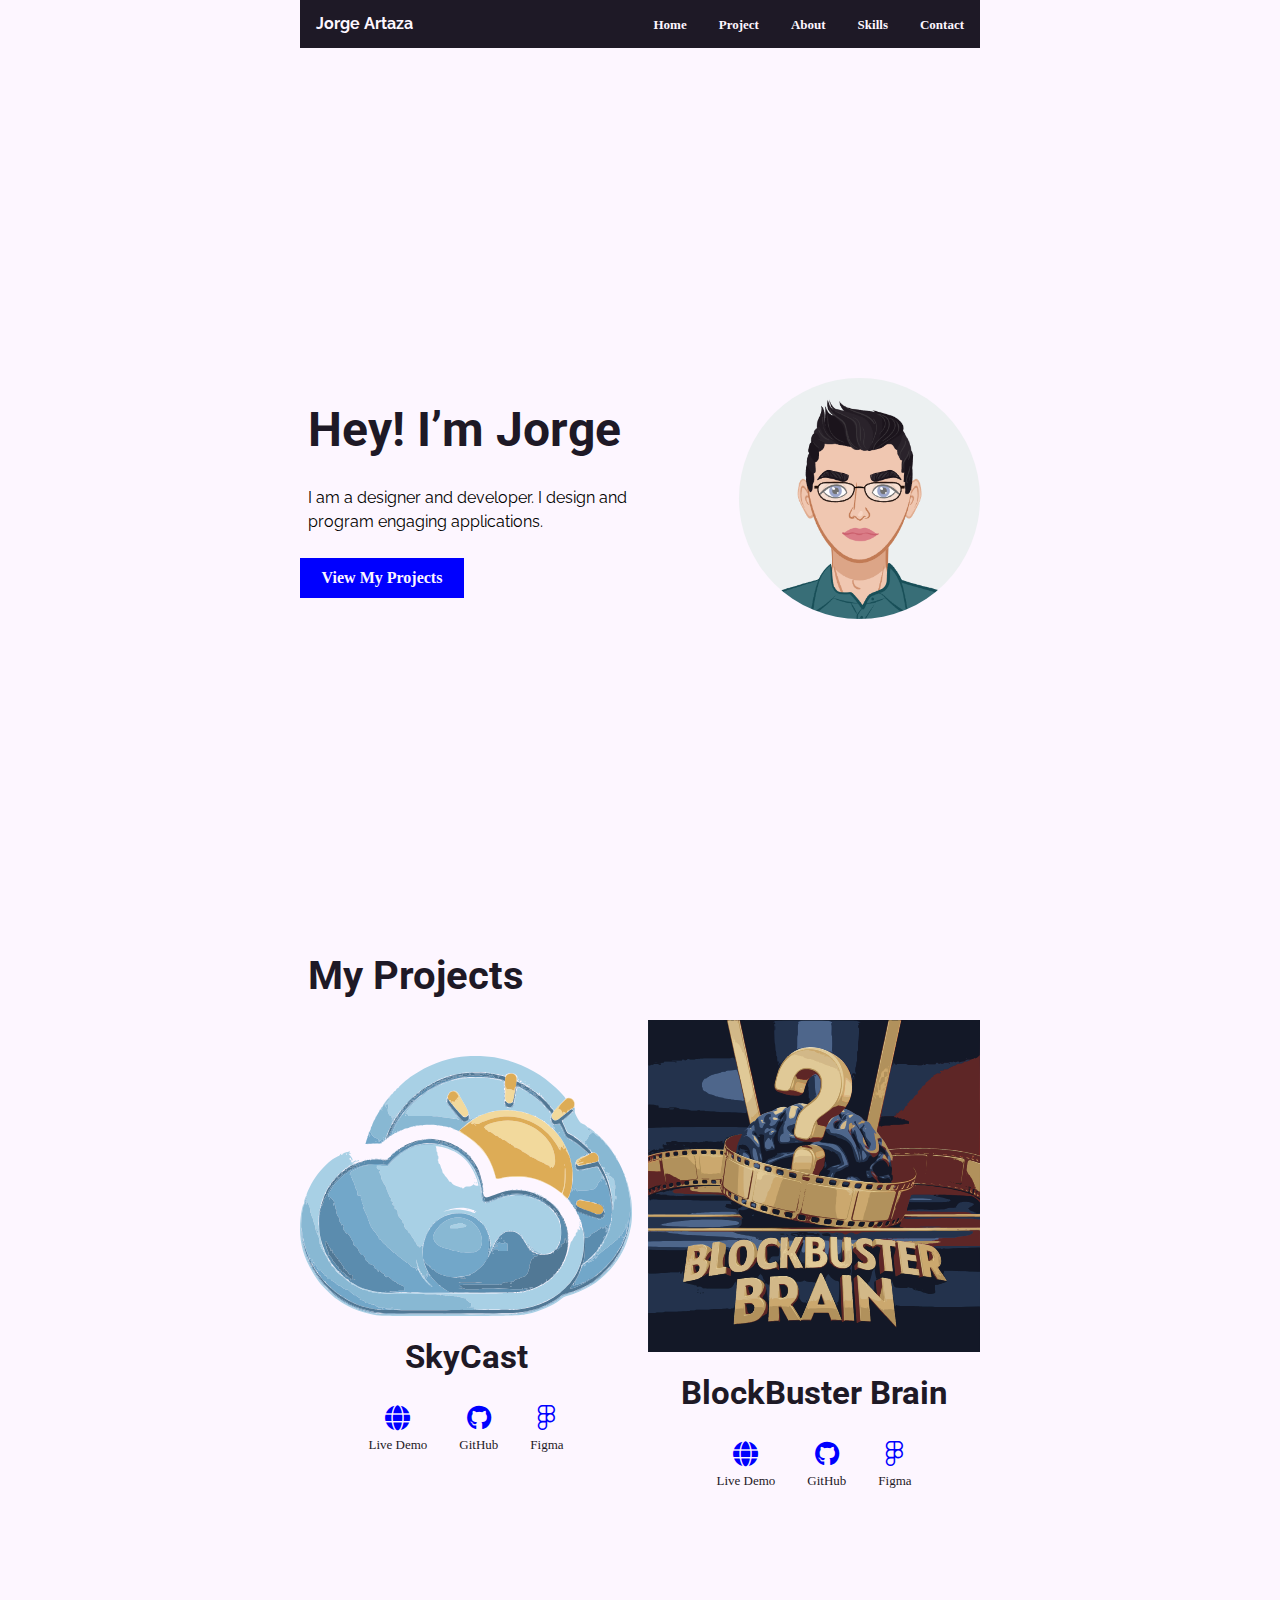
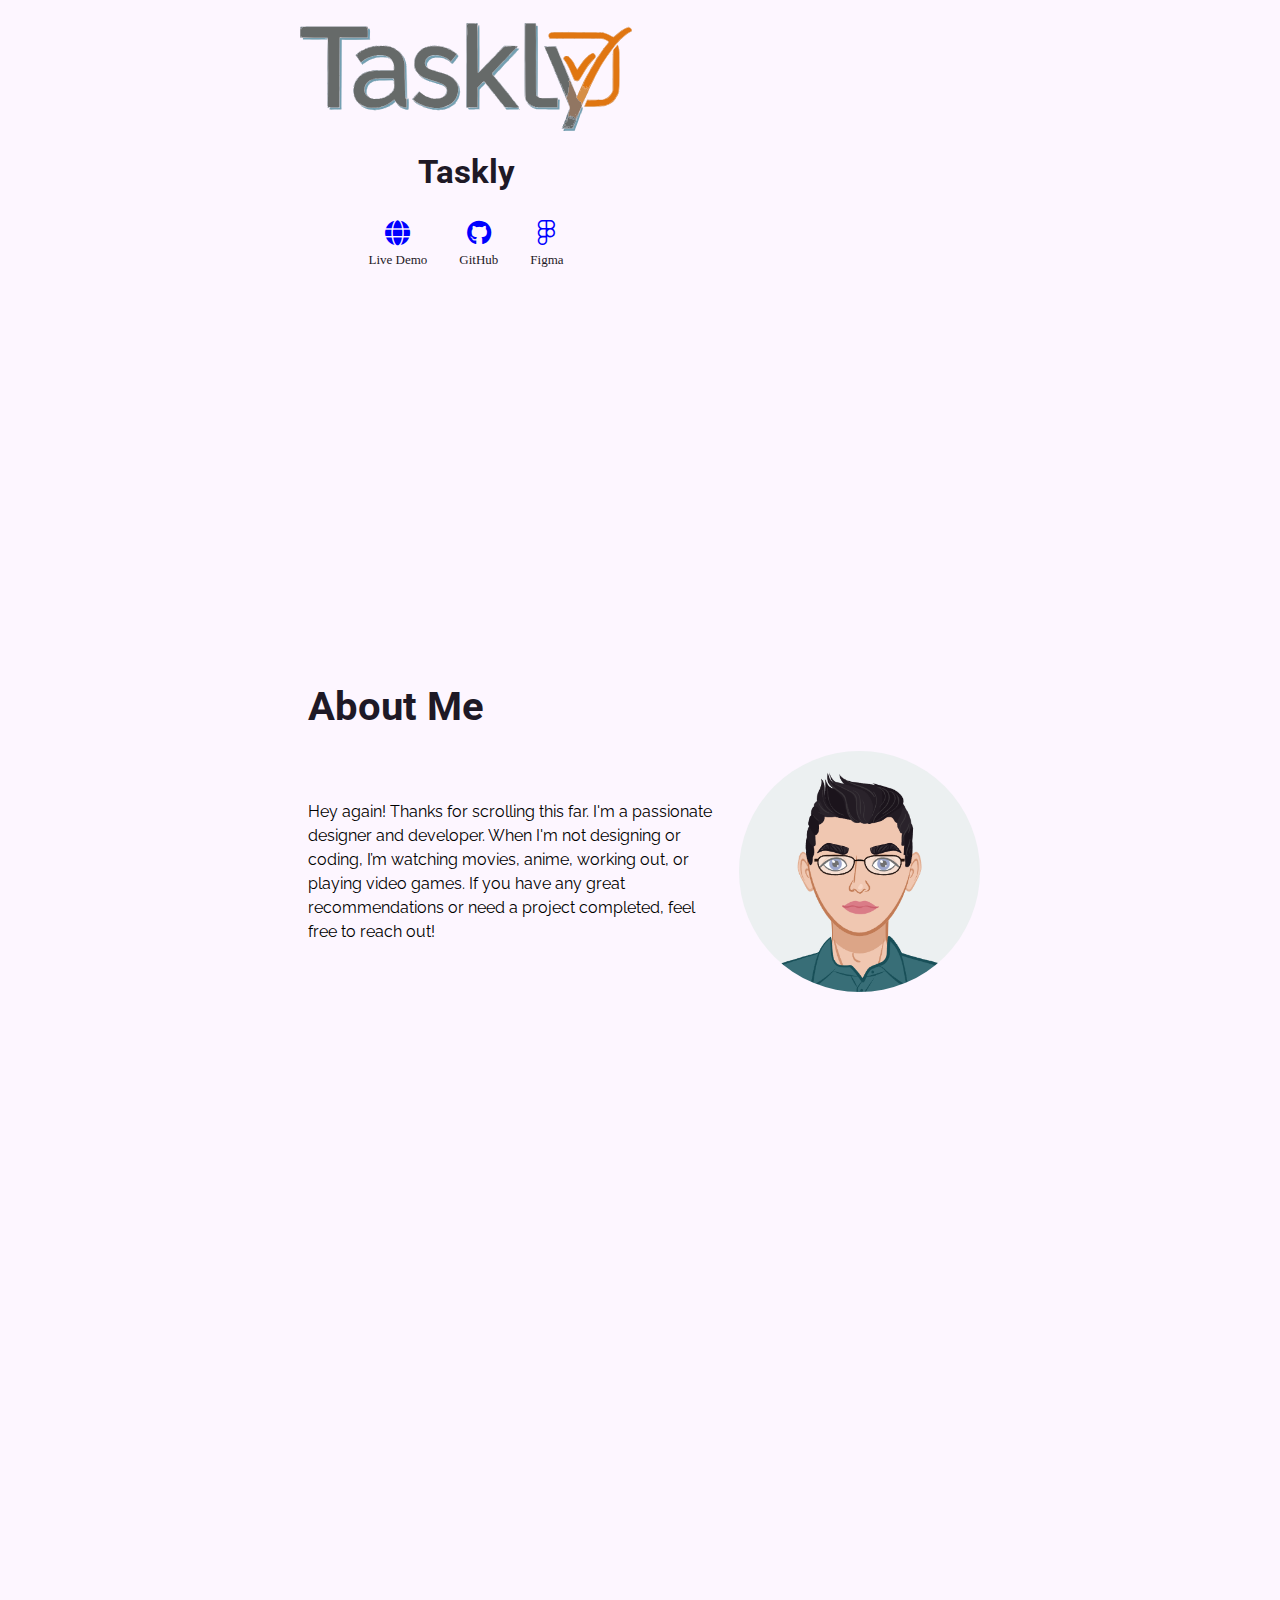
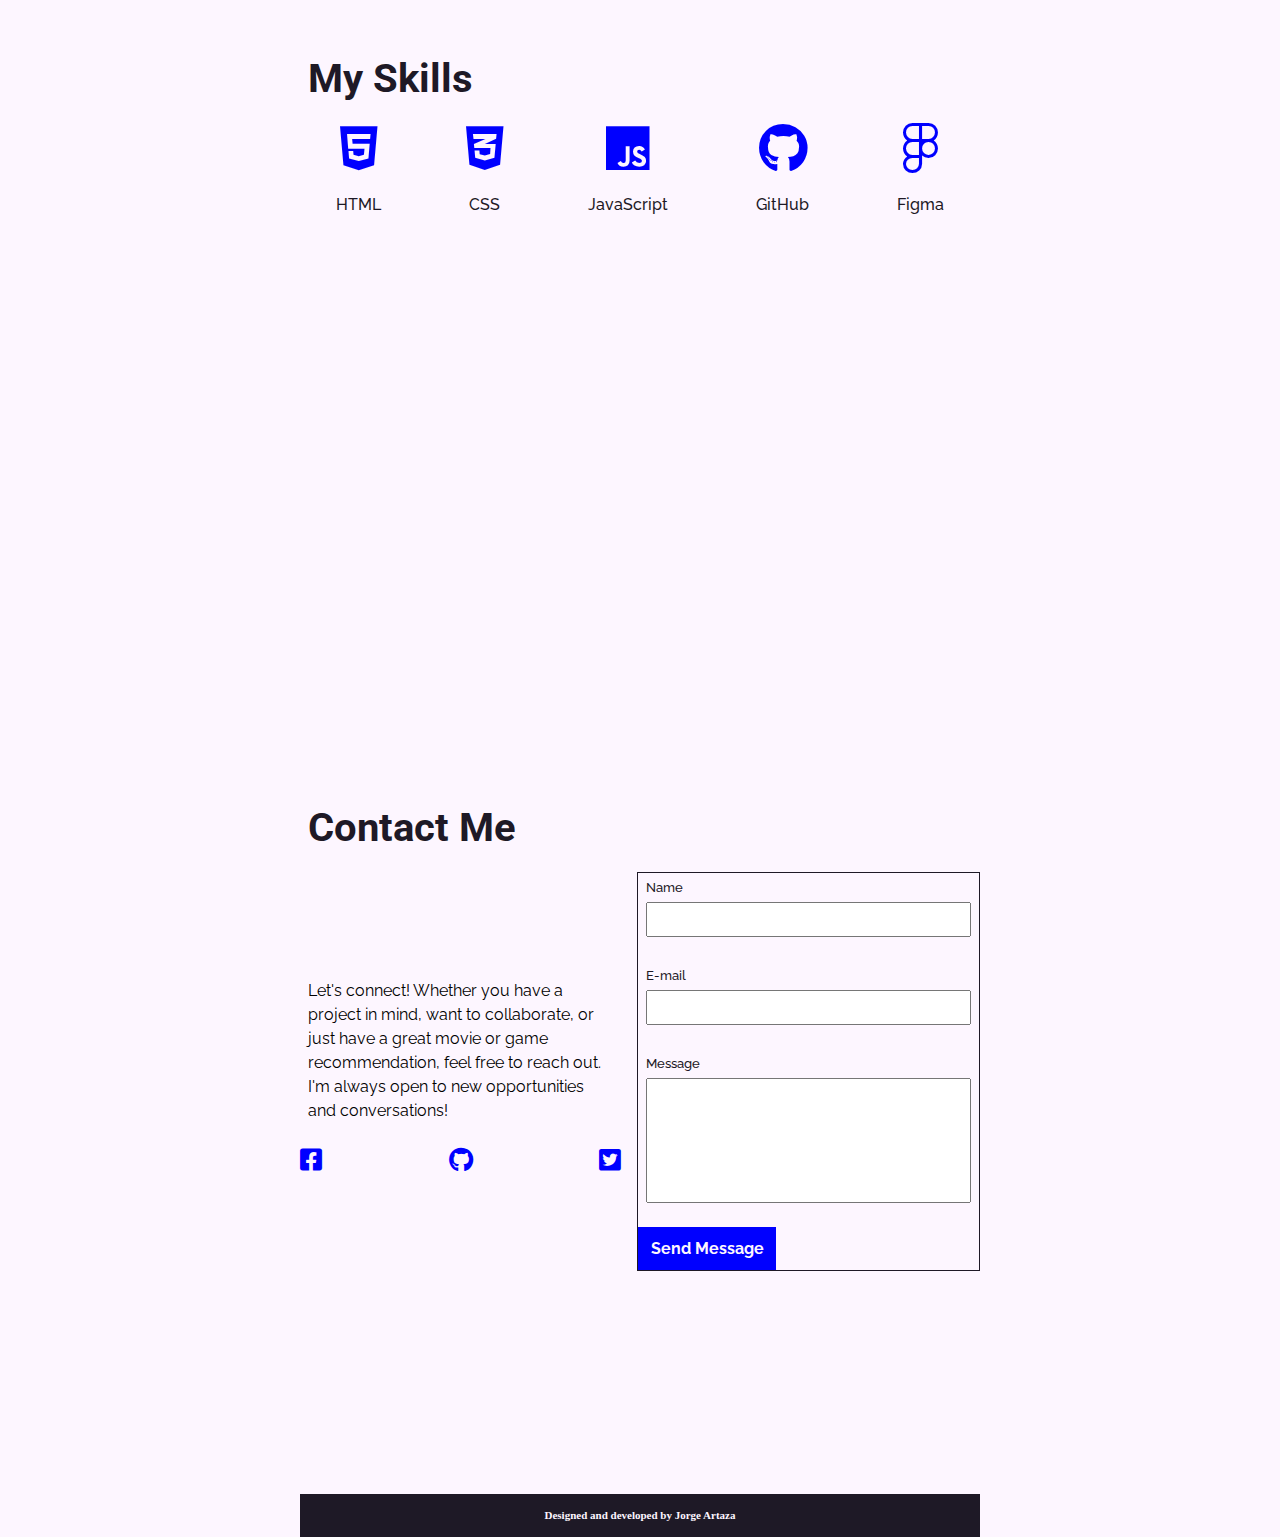
<file: index.html>
<!DOCTYPE html>
<html lang="en">
  <head>
    <meta charset="UTF-8" />
    <meta name="viewport" content="width=device-width, initial-scale=1.0" />
    <title>Personal portfolio</title>
    <link rel="stylesheet" href="css/reset.css" />
    <link rel="stylesheet" href="css/style.css" />
    <link rel="shortcut icon" href="favicon/favicon.png" type="image/x-icon" />
    <link rel="preconnect" href="https://fonts.googleapis.com" />
    <link rel="preconnect" href="https://fonts.gstatic.com" crossorigin />
    <link
      href="https://fonts.googleapis.com/css2?family=Raleway:ital,wght@0,100..900;1,100..900&family=Roboto:ital,wght@0,100..900;1,100..900&display=swap"
      rel="stylesheet"
    />
    <link rel="stylesheet" href="font-6/css/all.css" />
  </head>
  <body>
    <div class="wrapper">
      <header class="main-header">
        <div class="logo">
          <a href="index.html">Jorge Artaza</a>
        </div>

        <nav>
          <ul class="main-ul">
            <li><a href="#home">Home</a></li>
            <li><a href="#project">Project</a></li>
            <li><a href="#about">About</a></li>
            <li><a href="#skill">Skills</a></li>
            <li><a href="#contact">Contact</a></li>
          </ul>
        </nav>
      </header>

      <main>
        <section id="home">
          <figure>
            <!--Image will be added with CSS-->
          </figure>

          <article>
            <h1>Hey! I’m Jorge</h1>
            <p>
              I am a designer and developer. I design and program engaging
              applications.
            </p>
            <a href="#project">View My Projects</a>
          </article>
        </section>
        <section id="project">
          <header class="project-header">
            <h2>My Projects</h2>
          </header>

          <ul class="project-gallery">
            <li>
              <figure>
                <img src="project-images/skycast.svg" alt="skycast logo" />
                <figcaption>
                  <header class="project-name">
                    <h3>SkyCast</h3>
                  </header>
                  <ul class="cta-project">
                    <li>
                      <a href="#"><i class="fa-solid fa-globe"></i>Live Demo</a>
                    </li>
                    <li>
                      <a href="#"><i class="fa-brands fa-github"></i>GitHub</a>
                    </li>
                    <li>
                      <a href="#"><i class="fa-brands fa-figma"></i>Figma</a>
                    </li>
                  </ul>
                </figcaption>
              </figure>
            </li>
            <li>
              <figure>
                <img
                  src="project-images/blockbuster-brain.svg"
                  alt="blockbuster brain logo"
                />
                <figcaption>
                  <header class="project-name">
                    <h3>BlockBuster Brain</h3>
                  </header>
                  <ul class="cta-project">
                    <li>
                      <a href="#"><i class="fa-solid fa-globe"></i>Live Demo</a>
                    </li>
                    <li>
                      <a href="#"><i class="fa-brands fa-github"></i>GitHub</a>
                    </li>
                    <li>
                      <a href="#"><i class="fa-brands fa-figma"></i>Figma</a>
                    </li>
                  </ul>
                </figcaption>
              </figure>
            </li>
            <li>
              <figure>
                <img src="project-images/taskly.svg" alt="taskly logo" />
                <figcaption>
                  <header class="project-name">
                    <h3>Taskly</h3>
                  </header>
                  <ul class="cta-project">
                    <li>
                      <a href="#"><i class="fa-solid fa-globe"></i>Live Demo</a>
                    </li>
                    <li>
                      <a href="#"><i class="fa-brands fa-github"></i>GitHub</a>
                    </li>
                    <li>
                      <a href="#"><i class="fa-brands fa-figma"></i>Figma</a>
                    </li>
                  </ul>
                </figcaption>
              </figure>
            </li>
          </ul>
        </section>
        <section id="about">
          <header>
            <h2>About Me</h2>
          </header>

          <figure>
            <img
              src="img/avatar.png"
              alt="representation of designer and programmer"
            />
            <figcaption>
              <p>
                Hey again! Thanks for scrolling this far. I'm a passionate
                designer and developer. When I'm not designing or coding, I’m
                watching movies, anime, working out, or playing video games. If
                you have any great recommendations or need a project completed,
                feel free to reach out!
              </p>
            </figcaption>
          </figure>
        </section>
        <section id="skill">
          <header>
            <h2>My Skills</h2>
          </header>
          <ul class="skill-collection">
            <li>
              <figure>
                <i class="fa-brands fa-html5"></i>
                <figcaption>
                  <p>HTML</p>
                </figcaption>
              </figure>
            </li>
            <li>
              <figure>
                <i class="fa-brands fa-css3-alt"></i>
                <figcaption>
                  <p>CSS</p>
                </figcaption>
              </figure>
            </li>
            <li>
              <figure>
                <i class="fa-brands fa-js"></i>
                <figcaption>
                  <p>JavaScript</p>
                </figcaption>
              </figure>
            </li>
            <li>
              <figure>
                <i class="fa-brands fa-github"></i>
                <figcaption>
                  <p>GitHub</p>
                </figcaption>
              </figure>
            </li>
            <li>
              <figure>
                <i class="fa-brands fa-figma"></i>
                <figcaption>
                  <p>Figma</p>
                </figcaption>
              </figure>
            </li>
          </ul>
        </section>
        <section id="contact">
          <header>
            <h2>Contact Me</h2>
          </header>
          <div class="contact-wrapper">
            <article>
              <p>
                Let's connect! Whether you have a project in mind, want to
                collaborate, or just have a great movie or game recommendation,
                feel free to reach out. I'm always open to new opportunities and
                conversations!
              </p>
              <ul>
                <li>
                  <a href="#"><i class="fa-brands fa-square-facebook"></i></a>
                </li>
                <li>
                  <a href="#"><i class="fa-brands fa-github"></i></a>
                </li>
                <li>
                  <a href="#"><i class="fa-brands fa-square-twitter"></i></a>
                </li>
              </ul>
            </article>
            <form action="#" class="form">
              <div class="name">
                <label for="input-name">Name</label>
                <input type="text" id="input-name" />
              </div>
              <div class="email">
                <label for="email-input">E-mail</label>
                <input type="text" id="email-input" />
              </div>
              <div class="message">
                <label for="message-area">Message</label>
                <textarea name="message" id="message-area"></textarea>
              </div>
              <button>Send Message</button>
            </form>
          </div>
        </section>
      </main>
      <footer>
        <p>Designed and developed by Jorge Artaza</p>
      </footer>
    </div>
  </body>
</html>
</file>
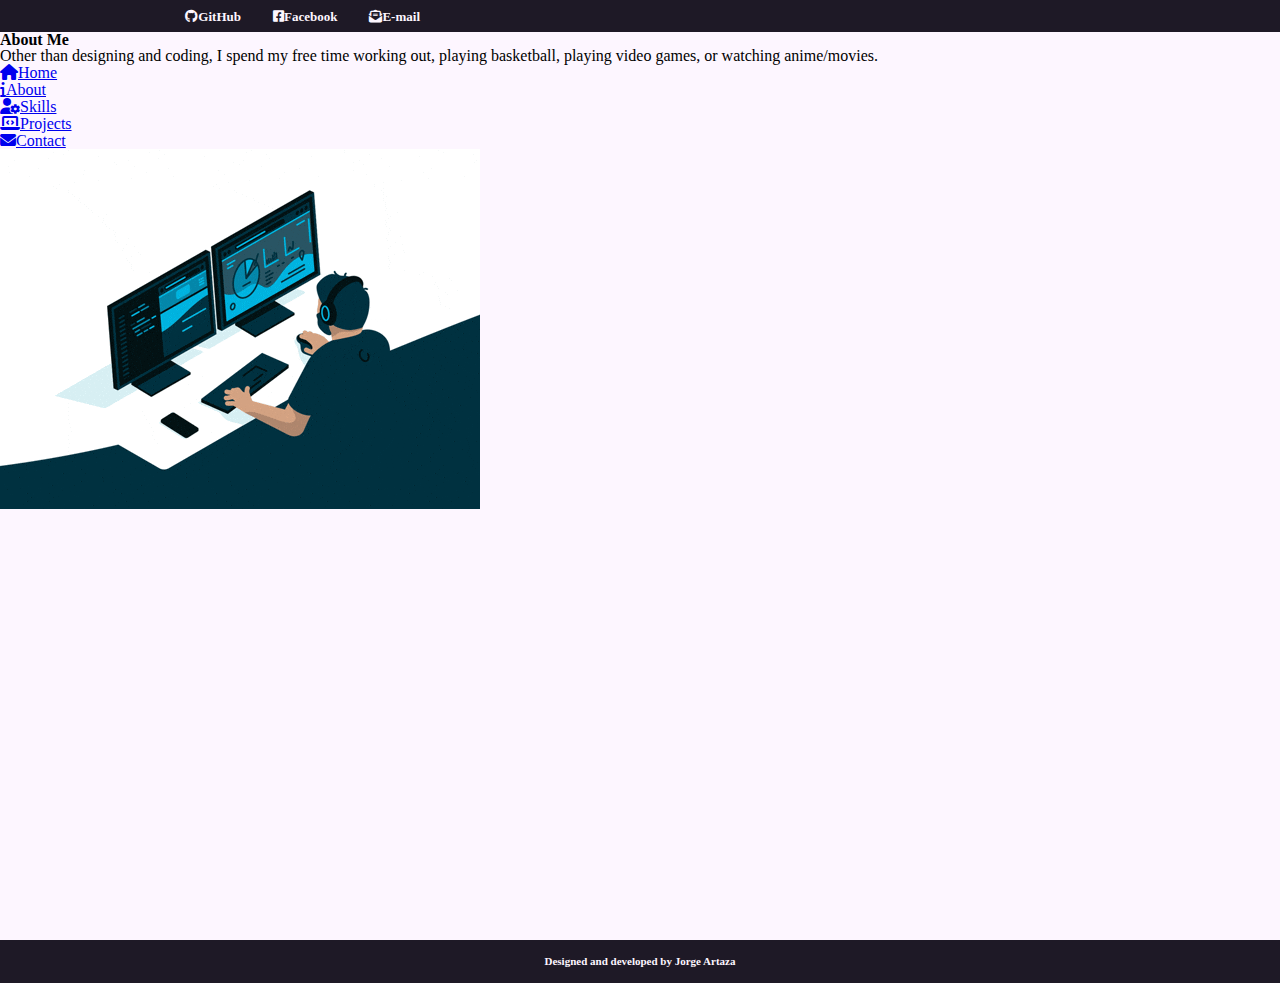
<file: pages/about.html>
<!DOCTYPE html>
<html lang="en">
  <head>
    <meta charset="UTF-8" />
    <meta name="viewport" content="width=device-width, initial-scale=1.0" />
    <title>About page</title>
    <link rel="stylesheet" href="../css/reset.css" />
    <link rel="stylesheet" href="../css/style.css" />
    <link
      rel="shortcut icon"
      href="../favicon/favicon.png"
      type="image/x-icon"
    />
    <link rel="stylesheet" href="../font-6/css/all.css" />
    <link rel="preconnect" href="https://fonts.googleapis.com" />
    <link rel="preconnect" href="https://fonts.gstatic.com" crossorigin />
    <link
      href="https://fonts.googleapis.com/css2?family=Rubik:ital,wght@0,300..900;1,300..900&family=Source+Sans+3:ital,wght@0,200..900;1,200..900&display=swap"
      rel="stylesheet"
    />
  </head>
  <body>
    <header class="main-header">
      <nav>
        <ul>
          <li>
            <a href="#"
              ><i class="fa-brands fa-github"></i><span>GitHub</span></a
            >
          </li>
          <li>
            <a href="#"
              ><i class="fa-brands fa-square-facebook"></i
              ><span>Facebook</span></a
            >
          </li>
          <li>
            <a class="cta" href="#"
              ><i class="fa-solid fa-envelope-open-text"></i
              ><span>E-mail</span></a
            >
          </li>
        </ul>
      </nav>
    </header>

    <main>
      <section class="about">
        <article>
          <h1>About Me</h1>
          <p>
            Other than designing and coding, I spend my free time working out,
            playing basketball, playing video games, or watching anime/movies.
          </p>
          <nav>
            <ul>
              <li>
                <a href="../index.html"
                  ><i class="fa-solid fa-house"></i>Home</a
                >
              </li>
              <li>
                <a href="about.html" class="active"
                  ><i class="fa-solid fa-info"></i>About</a
                >
              </li>
              <li>
                <a href="skill.html"
                  ><i class="fa-solid fa-user-gear"></i>Skills</a
                >
              </li>
              <li>
                <a href="project.html"
                  ><i class="fa-solid fa-laptop-code"></i>Projects</a
                >
              </li>
              <li>
                <a href="contact.html"
                  ><i class="fa-solid fa-envelope"></i>Contact</a
                >
              </li>
            </ul>
          </nav>
        </article>
        <figure>
          <img src="../img/about.gif" alt="person coding" />
        </figure>
      </section>
    </main>
    <footer>
      <p>Designed and developed by Jorge Artaza</p>
    </footer>
  </body>
</html>
</file>
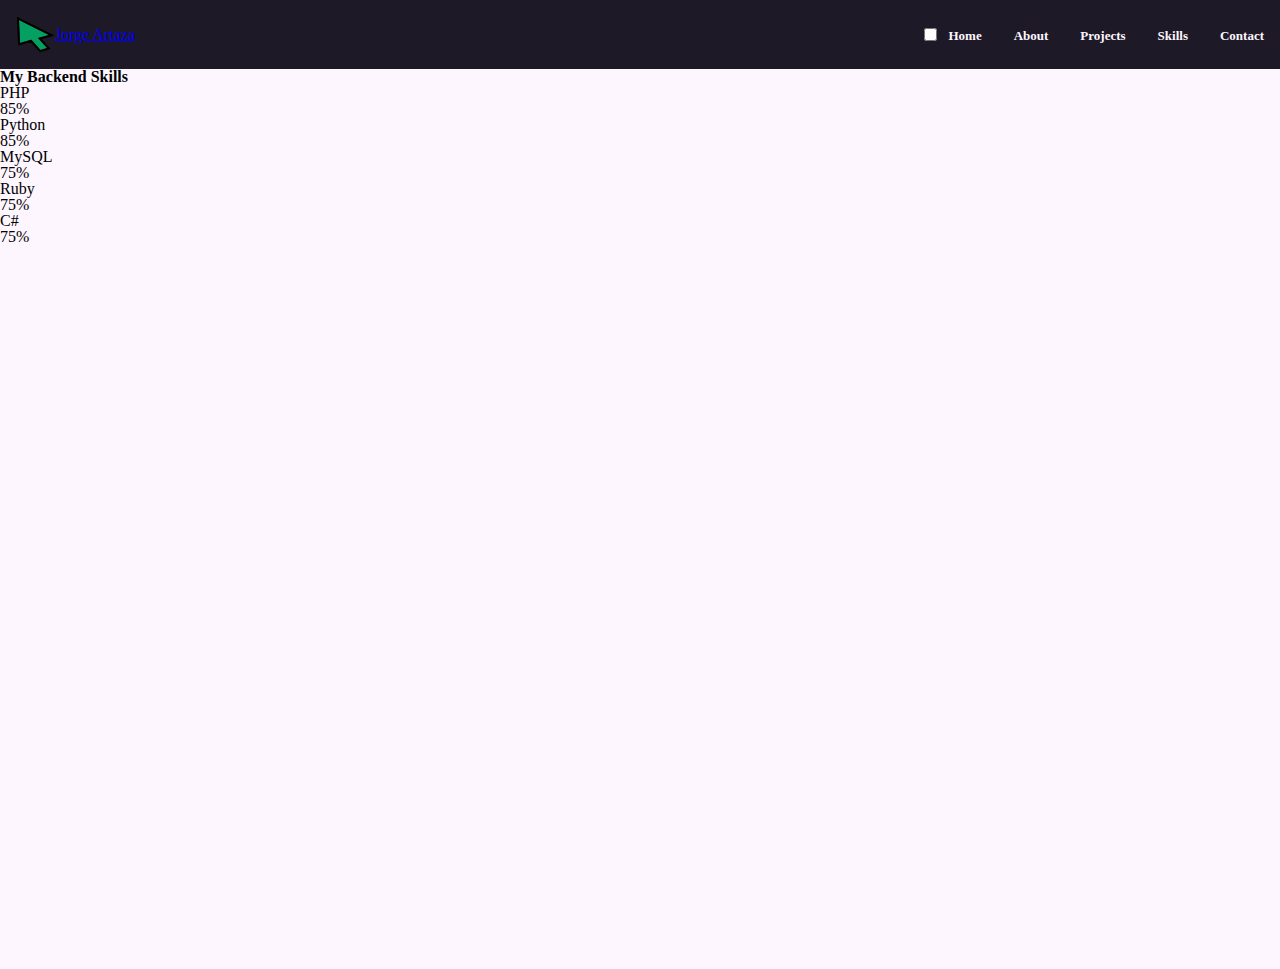
<file: pages/backend.html>
<!DOCTYPE html>
<html lang="en">
  <head>
    <meta charset="UTF-8" />
    <meta name="viewport" content="width=device-width, initial-scale=1.0" />
    <title>Design Skills</title>
    <!--Google Fonts API Link-->
    <link rel="preconnect" href="https://fonts.googleapis.com" />
    <link rel="preconnect" href="https://fonts.gstatic.com" crossorigin />
    <link
      href="https://fonts.googleapis.com/css2?family=Montserrat:ital,wght@0,100..900;1,100..900&family=Open+Sans:ital,wght@0,300..800;1,300..800&display=swap"
      rel="stylesheet"
    />
    <!--Favicon-->
    <link
      rel="shortcut icon"
      href="../favicon/favicon.svg"
      type="image/x-icon"
    />
    <!--CSS Files-->
    <link rel="stylesheet" href="../css/reset.css" />
    <link rel="stylesheet" href="../css/style.css" />
    <link rel="stylesheet" href="../font-6/css/all.css" />
  </head>
  <body>
    <!--Header Content-->
    <header class="main-header">
      <a href="../index.html" class="logo">
        <img src="../logo/logo.svg" alt="cursor pointer" />
        <span class="brand-name">Jorge Artaza</span>
      </a>

      <nav class="main-nav">
        <label for="line" class="hamburger-menu">
          <input id="line" type="checkbox" />
        </label>
        <ul class="main-nav-list">
          <li class="main-nav-item"><a href="../index.html#home">Home</a></li>
          <li class="main-nav-item"><a href="../index.html#about">About</a></li>
          <li class="main-nav-item">
            <a href="../index.html#project">Projects</a>
          </li>
          <li class="main-nav-item">
            <a href="../index.html#skill">Skills</a>
          </li>
          <li class="main-nav-item">
            <a href="../index.html#contact">Contact</a>
          </li>
        </ul>
      </nav>
    </header>

    <main>
      <section class="skills">
        <header class="heading-skills">
          <h1>My Backend Skills</h1>
        </header>
        <ul class="skill-ul">
          <li class="php-li">
            <label for="php">PHP</label>
            <div id="php"><span>85%</span></div>
          </li>
          <li class="python-li">
            <label for="python">Python</label>
            <div id="python"><span>85%</span></div>
          </li>
          <li class="mysql-li">
            <label for="mysql">MySQL</label>
            <div id="mysql"><span>75%</span></div>
          </li>
          <li class="ruby-li">
            <label for="sass">Ruby</label>
            <div id="ruby"><span>75%</span></div>
          </li>
          <li class="c-li">
            <label for="c-sharp">C#</label>
            <div id="c-sharp"><span>75%</span></div>
          </li>
        </ul>
      </section>
    </main>
  </body>
</html>
</file>
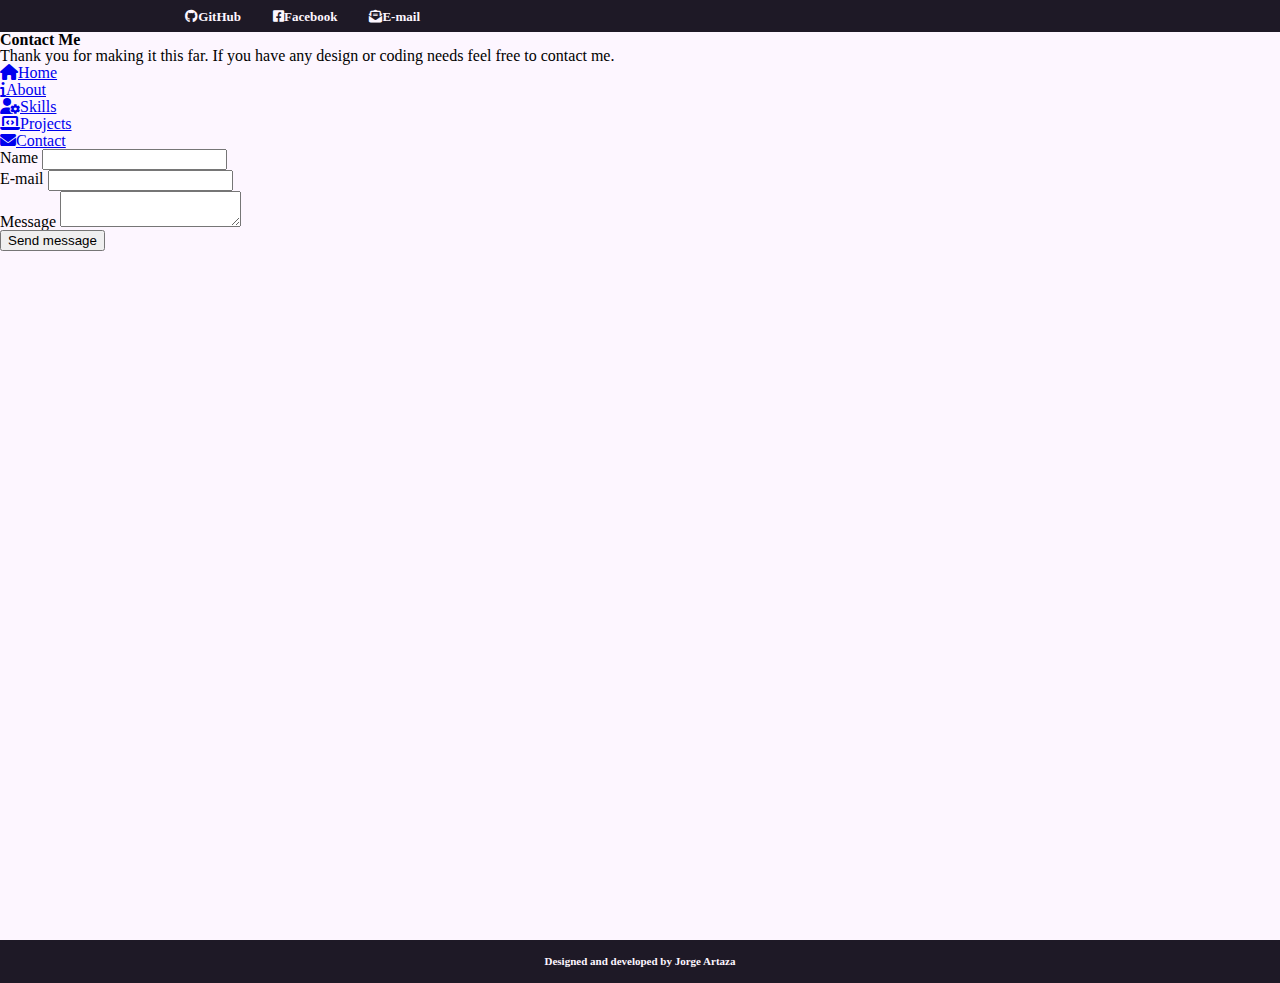
<file: pages/contact.html>
<!DOCTYPE html>
<html lang="en">
  <head>
    <meta charset="UTF-8" />
    <meta name="viewport" content="width=device-width, initial-scale=1.0" />
    <title>contact page</title>
    <link rel="stylesheet" href="../css/reset.css" />
    <link rel="stylesheet" href="../css/style.css" />
    <link
      rel="shortcut icon"
      href="../favicon/favicon.png"
      type="image/x-icon"
    />
    <link rel="stylesheet" href="../font-6/css/all.css" />
    <link rel="preconnect" href="https://fonts.googleapis.com" />
    <link rel="preconnect" href="https://fonts.gstatic.com" crossorigin />
    <link
      href="https://fonts.googleapis.com/css2?family=Rubik:ital,wght@0,300..900;1,300..900&family=Source+Sans+3:ital,wght@0,200..900;1,200..900&display=swap"
      rel="stylesheet"
    />
  </head>
  <body>
    <header class="main-header">
      <nav>
        <ul>
          <li>
            <a href="#"
              ><i class="fa-brands fa-github"></i><span>GitHub</span></a
            >
          </li>
          <li>
            <a href="#"
              ><i class="fa-brands fa-square-facebook"></i
              ><span>Facebook</span></a
            >
          </li>
          <li>
            <a class="cta" href="#"
              ><i class="fa-solid fa-envelope-open-text"></i
              ><span>E-mail</span></a
            >
          </li>
        </ul>
      </nav>
    </header>

    <main>
      <section class="contact">
        <article>
          <h1>Contact Me</h1>
          <p>
            Thank you for making it this far. If you have any design or coding
            needs feel free to contact me.
          </p>
          <nav>
            <ul>
              <li>
                <a href="../index.html"
                  ><i class="fa-solid fa-house"></i>Home</a
                >
              </li>
              <li>
                <a href="about.html"><i class="fa-solid fa-info"></i>About</a>
              </li>
              <li>
                <a href="skill.html"
                  ><i class="fa-solid fa-user-gear"></i>Skills</a
                >
              </li>
              <li>
                <a href="project.html"
                  ><i class="fa-solid fa-laptop-code"></i>Projects</a
                >
              </li>
              <li>
                <a href="contact.html" class="active"
                  ><i class="fa-solid fa-envelope"></i>Contact</a
                >
              </li>
            </ul>
          </nav>
        </article>
        <form action="#" id="form">
          <div class="name">
            <label for="name">Name</label>
            <input type="text" id="name" />
          </div>
          <div>
            <label for="email">E-mail</label>
            <input type="text" id="email" />
          </div>
          <div>
            <label for="message">Message</label>
            <textarea name="message" id="message"></textarea>
          </div>
          <button type="submit">Send message</button>
        </form>
      </section>
    </main>
    <footer>
      <p>Designed and developed by Jorge Artaza</p>
    </footer>
  </body>
</html>
</file>
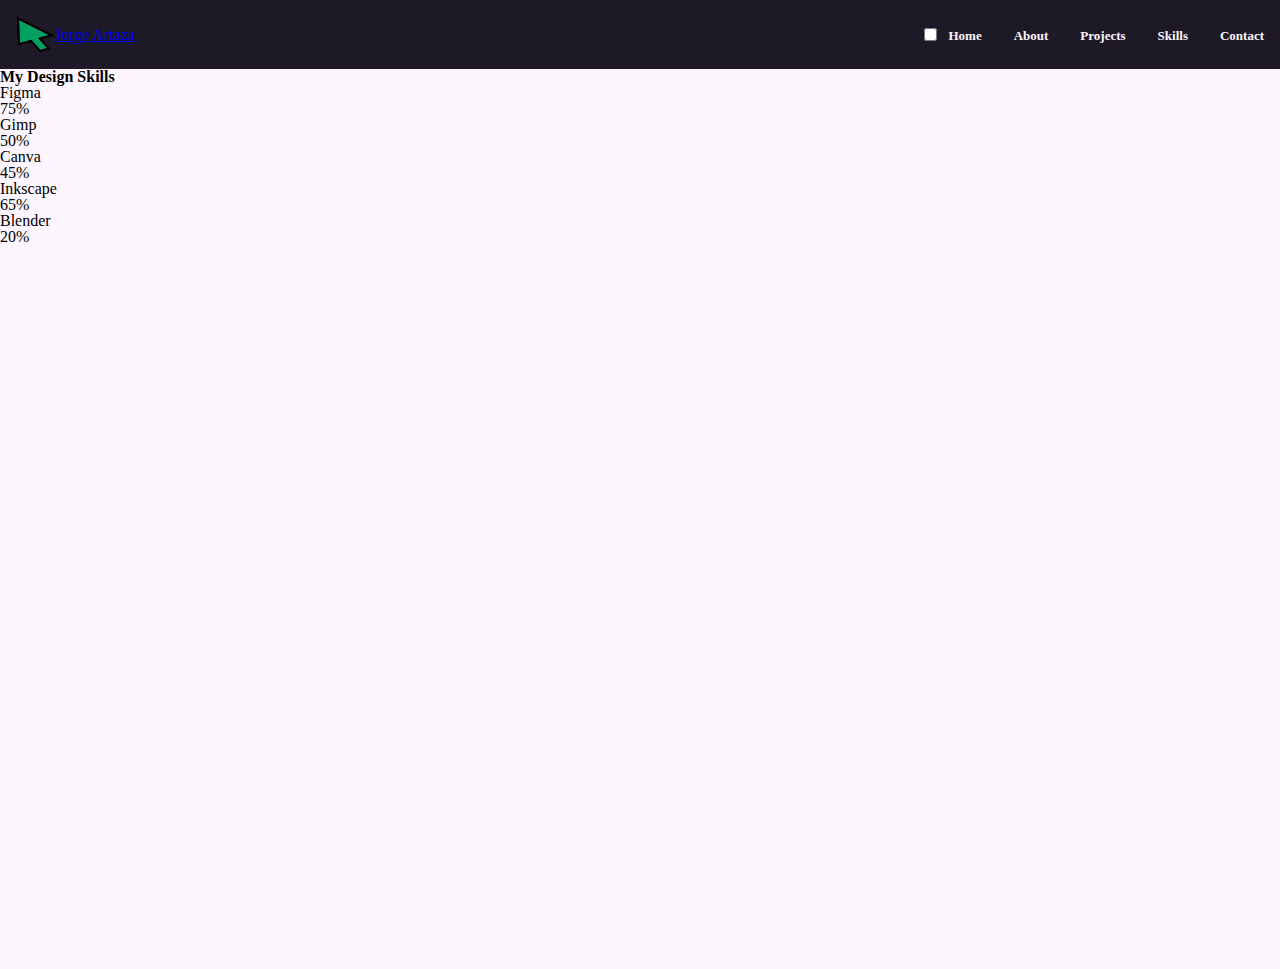
<file: pages/design.html>
<!DOCTYPE html>
<html lang="en">
  <head>
    <meta charset="UTF-8" />
    <meta name="viewport" content="width=device-width, initial-scale=1.0" />
    <title>Design Skills</title>
    <!--Google Fonts API Link-->
    <link rel="preconnect" href="https://fonts.googleapis.com" />
    <link rel="preconnect" href="https://fonts.gstatic.com" crossorigin />
    <link
      href="https://fonts.googleapis.com/css2?family=Montserrat:ital,wght@0,100..900;1,100..900&family=Open+Sans:ital,wght@0,300..800;1,300..800&display=swap"
      rel="stylesheet"
    />
    <!--Favicon-->
    <link
      rel="shortcut icon"
      href="../favicon/favicon.svg"
      type="image/x-icon"
    />
    <!--CSS Files-->
    <link rel="stylesheet" href="../css/reset.css" />
    <link rel="stylesheet" href="../css/style.css" />
    <link rel="stylesheet" href="../font-6/css/all.css" />
  </head>
  <body>
    <!--Header Content-->
    <header class="main-header">
      <a href="../index.html" class="logo">
        <img src="../logo/logo.svg" alt="cursor pointer" />
        <span class="brand-name">Jorge Artaza</span>
      </a>

      <nav class="main-nav">
        <label for="line" class="hamburger-menu">
          <input id="line" type="checkbox" />
        </label>
        <ul class="main-nav-list">
          <li class="main-nav-item"><a href="../index.html#home">Home</a></li>
          <li class="main-nav-item"><a href="../index.html#about">About</a></li>
          <li class="main-nav-item">
            <a href="../index.html#project">Projects</a>
          </li>
          <li class="main-nav-item">
            <a href="../index.html#skill">Skills</a>
          </li>
          <li class="main-nav-item">
            <a href="../index.html#contact">Contact</a>
          </li>
        </ul>
      </nav>
    </header>

    <main>
      <section class="skills">
        <header class="heading-skills">
          <h1>My Design Skills</h1>
        </header>
        <ul class="skill-ul">
          <li class="figma-li">
            <label for="figma">Figma</label>
            <div id="figma"><span>75%</span></div>
          </li>
          <li class="gimp-li">
            <label for="gimp">Gimp</label>
            <div id="gimp"><span>50%</span></div>
          </li>
          <li class="canva-li">
            <label for="canva">Canva</label>
            <div id="canva"><span>45%</span></div>
          </li>
          <li class="inkscape-li">
            <label for="inkscape">Inkscape</label>
            <div id="inkscape"><span>65%</span></div>
          </li>
          <li class="blender-li">
            <label for="blender">Blender</label>
            <div id="blender"><span>20%</span></div>
          </li>
        </ul>
      </section>
    </main>
  </body>
</html>
</file>
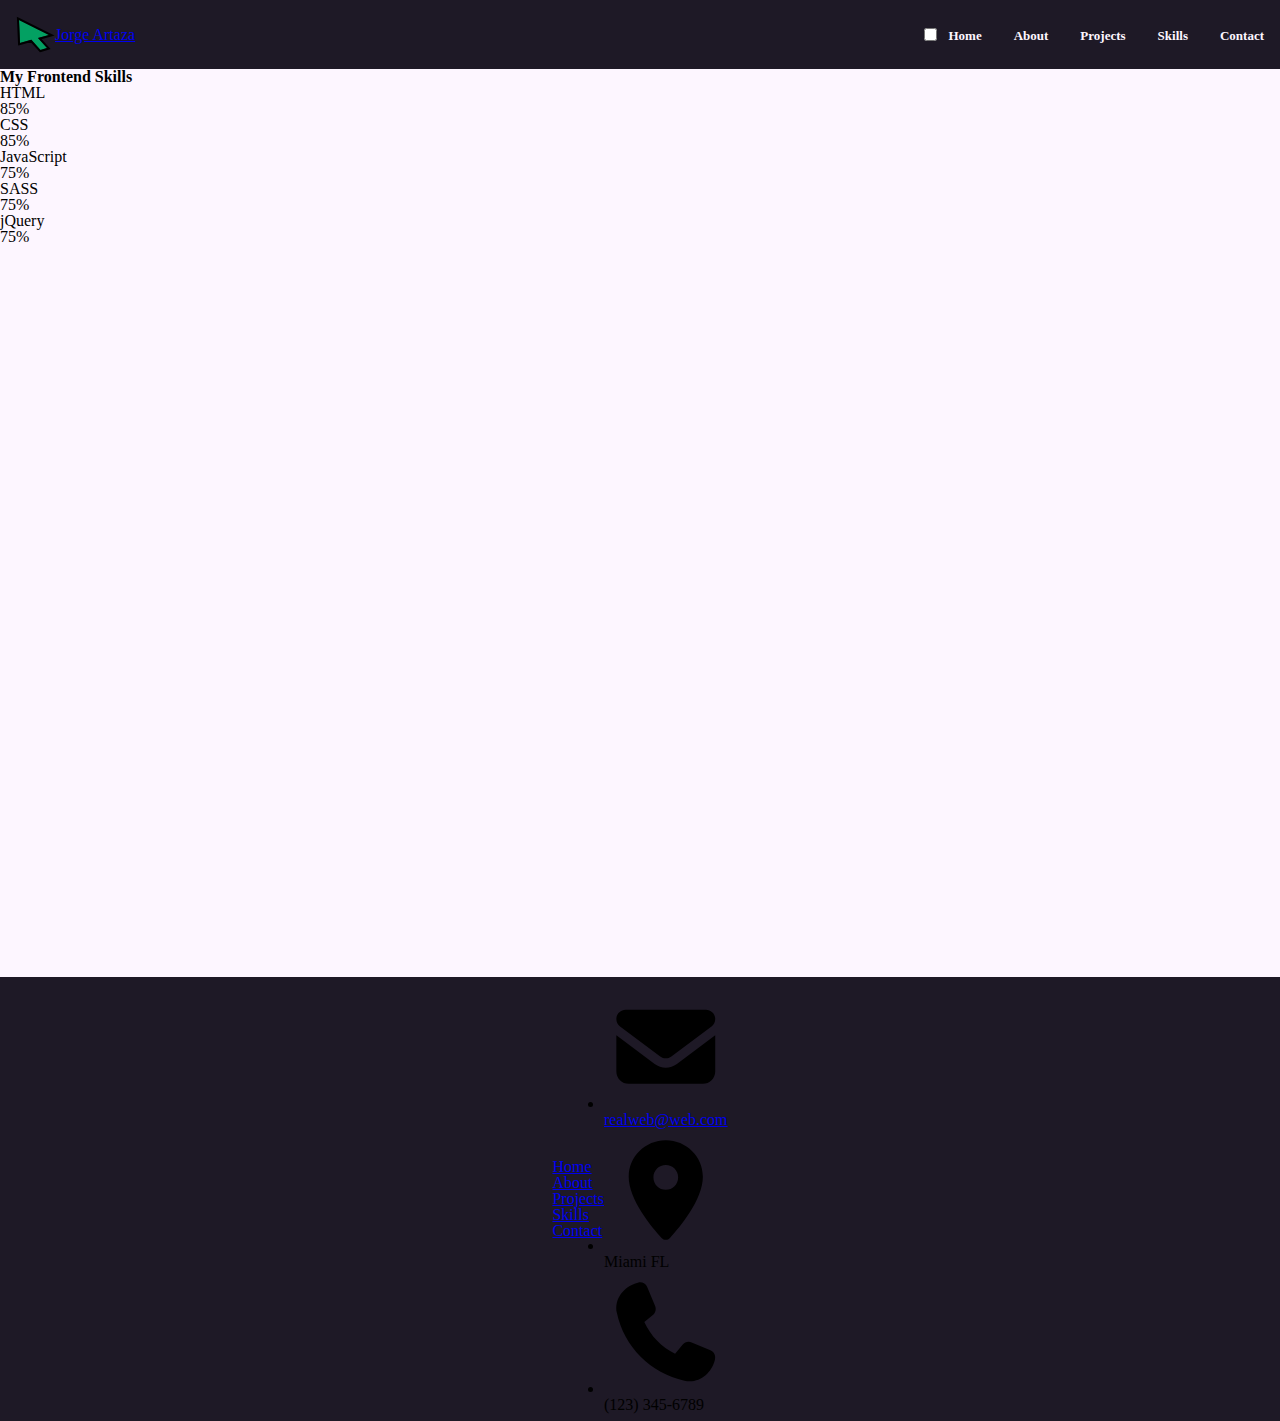
<file: pages/frontend.html>
<!DOCTYPE html>
<html lang="en">
  <head>
    <meta charset="UTF-8" />
    <meta name="viewport" content="width=device-width, initial-scale=1.0" />
    <title>Design Skills</title>
    <!--Google Fonts API Link-->
    <link rel="preconnect" href="https://fonts.googleapis.com" />
    <link rel="preconnect" href="https://fonts.gstatic.com" crossorigin />
    <link
      href="https://fonts.googleapis.com/css2?family=Montserrat:ital,wght@0,100..900;1,100..900&family=Open+Sans:ital,wght@0,300..800;1,300..800&display=swap"
      rel="stylesheet"
    />
    <!--Favicon-->
    <link
      rel="shortcut icon"
      href="../favicon/favicon.svg"
      type="image/x-icon"
    />
    <!--CSS Files-->
    <link rel="stylesheet" href="../css/reset.css" />
    <link rel="stylesheet" href="../css/style.css" />
    <link rel="stylesheet" href="../font-6/css/all.css" />
  </head>
  <body>
    <!--Header Content-->
    <header class="main-header">
      <a href="../index.html" class="logo">
        <img src="../logo/logo.svg" alt="cursor pointer" />
        <span class="brand-name">Jorge Artaza</span>
      </a>

      <nav class="main-nav">
        <label for="line" class="hamburger-menu">
          <input id="line" type="checkbox" />
        </label>
        <ul class="main-nav-list">
          <li class="main-nav-item"><a href="../index.html#home">Home</a></li>
          <li class="main-nav-item"><a href="../index.html#about">About</a></li>
          <li class="main-nav-item">
            <a href="../index.html#project">Projects</a>
          </li>
          <li class="main-nav-item">
            <a href="../index.html#skill">Skills</a>
          </li>
          <li class="main-nav-item">
            <a href="../index.html#contact">Contact</a>
          </li>
        </ul>
      </nav>
    </header>

    <main>
      <section class="skills">
        <header class="heading-skills">
          <h1>My Frontend Skills</h1>
        </header>
        <ul class="skill-ul">
          <li class="html-li">
            <label for="html">HTML</label>
            <div id="html"><span>85%</span></div>
          </li>
          <li class="css-li">
            <label for="css">CSS</label>
            <div id="css"><span>85%</span></div>
          </li>
          <li class="javascript-li">
            <label for="javascript">JavaScript</label>
            <div id="javascript"><span>75%</span></div>
          </li>
          <li class="sass-li">
            <label for="sass">SASS</label>
            <div id="sass"><span>75%</span></div>
          </li>
          <li class="jquery-li">
            <label for="jquery">jQuery</label>
            <div id="jquery"><span>75%</span></div>
          </li>
        </ul>
      </section>
    </main>
    <!--Footer Content-->
    <footer>
      <nav class="nav-footer">
        <ul class="ul-footer">
          <li class="li-footer"><a href="../index.html#home">Home</a></li>
          <li class="li-footer"><a href="../index.html#about">About</a></li>
          <li class="li-footer">
            <a href="../index.html#project">Projects</a>
          </li>
          <li class="li-footer"><a href="../index.html#skill">Skills</a></li>
          <li class="li-footer"><a href="../index.html#contact">Contact</a></li>
        </ul>
      </nav>
      <ul class="ul-info">
        <li class="li-info">
          <svg xmlns="http://www.w3.org/2000/svg" viewBox="0 0 640 640">
            <!--!Font Awesome Free v7.0.1 by @fontawesome - https://fontawesome.com License - https://fontawesome.com/license/free Copyright 2025 Fonticons, Inc.-->
            <path
              d="M112 128C85.5 128 64 149.5 64 176C64 191.1 71.1 205.3 83.2 214.4L291.2 370.4C308.3 383.2 331.7 383.2 348.8 370.4L556.8 214.4C568.9 205.3 576 191.1 576 176C576 149.5 554.5 128 528 128L112 128zM64 260L64 448C64 483.3 92.7 512 128 512L512 512C547.3 512 576 483.3 576 448L576 260L377.6 408.8C343.5 434.4 296.5 434.4 262.4 408.8L64 260z"
            /></svg
          ><a href="#"><span>realweb@web.com</span></a>
        </li>
        <li class="li-info">
          <svg xmlns="http://www.w3.org/2000/svg" viewBox="0 0 640 640">
            <!--!Font Awesome Free v7.0.1 by @fontawesome - https://fontawesome.com License - https://fontawesome.com/license/free Copyright 2025 Fonticons, Inc.-->
            <path
              d="M128 252.6C128 148.4 214 64 320 64C426 64 512 148.4 512 252.6C512 371.9 391.8 514.9 341.6 569.4C329.8 582.2 310.1 582.2 298.3 569.4C248.1 514.9 127.9 371.9 127.9 252.6zM320 320C355.3 320 384 291.3 384 256C384 220.7 355.3 192 320 192C284.7 192 256 220.7 256 256C256 291.3 284.7 320 320 320z"
            /></svg
          ><span>Miami FL</span>
        </li>
        <li class="li-info">
          <svg xmlns="http://www.w3.org/2000/svg" viewBox="0 0 640 640">
            <!--!Font Awesome Free v7.0.1 by @fontawesome - https://fontawesome.com License - https://fontawesome.com/license/free Copyright 2025 Fonticons, Inc.-->
            <path
              d="M224.2 89C216.3 70.1 195.7 60.1 176.1 65.4L170.6 66.9C106 84.5 50.8 147.1 66.9 223.3C104 398.3 241.7 536 416.7 573.1C493 589.3 555.5 534 573.1 469.4L574.6 463.9C580 444.2 569.9 423.6 551.1 415.8L453.8 375.3C437.3 368.4 418.2 373.2 406.8 387.1L368.2 434.3C297.9 399.4 241.3 341 208.8 269.3L253 233.3C266.9 222 271.6 202.9 264.8 186.3L224.2 89z"
            /></svg
          ><span>(123) 345-6789</span>
        </li>
      </ul>
    </footer>
  </body>
</html>
</file>
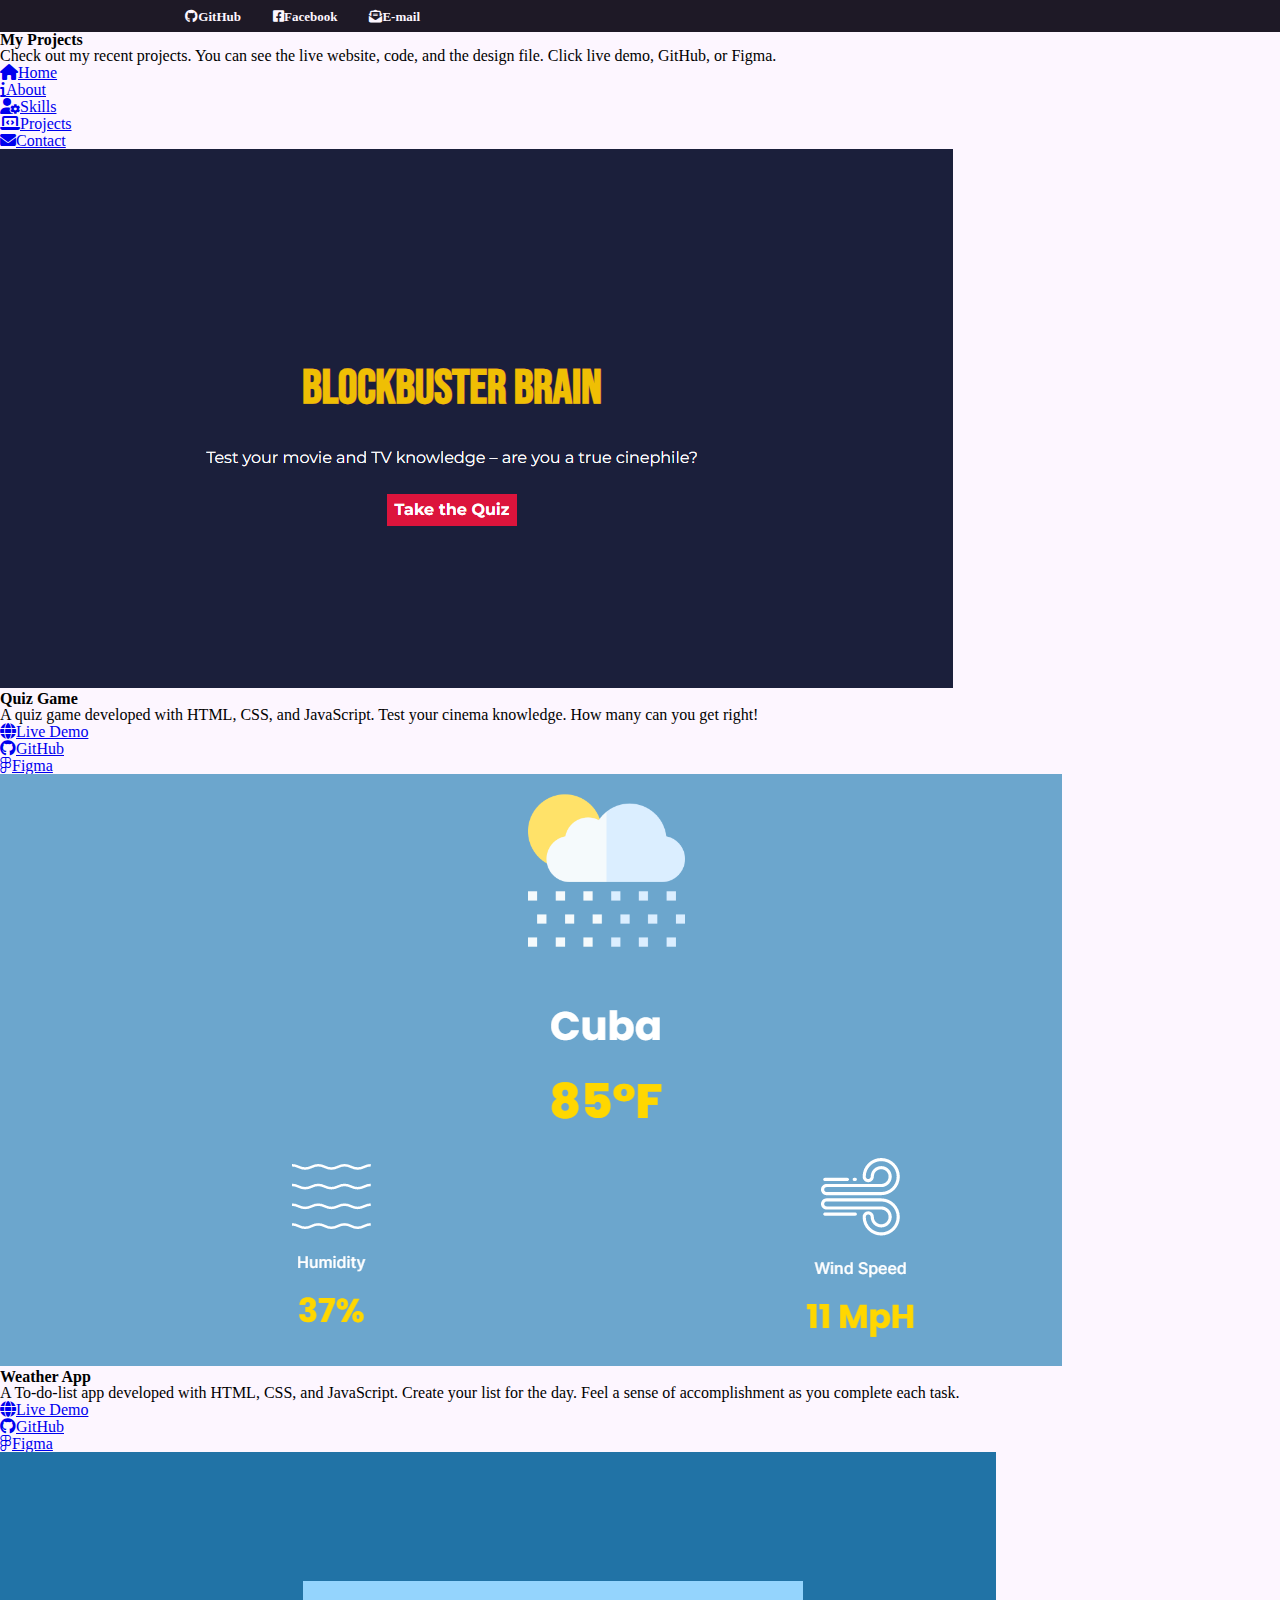
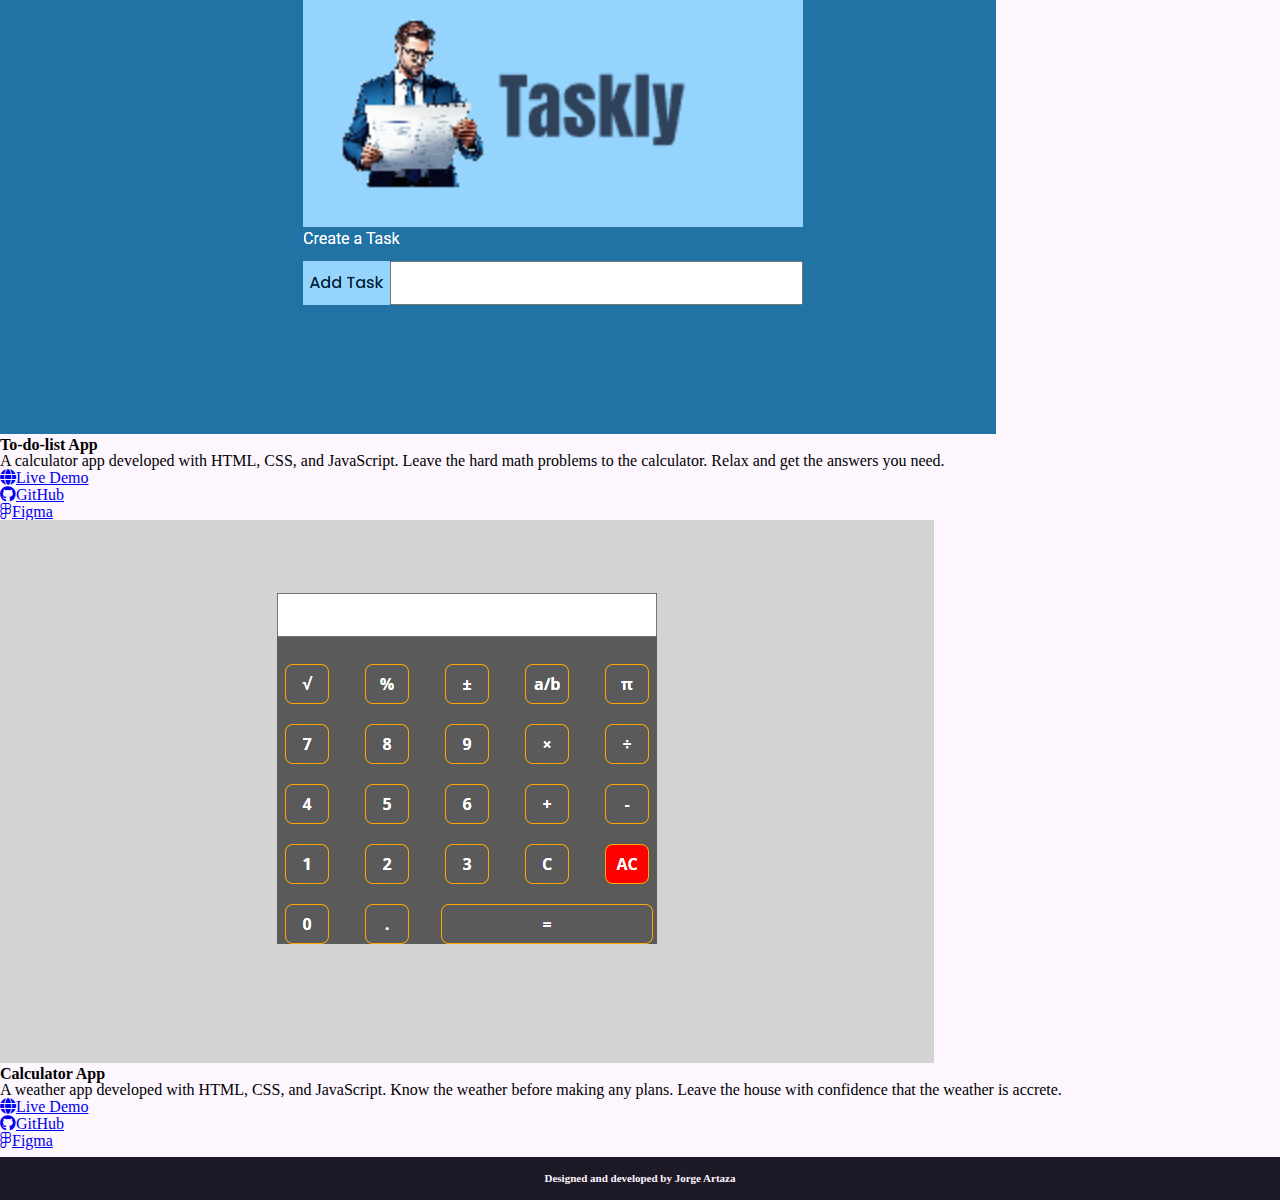
<file: pages/project.html>
<!DOCTYPE html>
<html lang="en">
  <head>
    <meta charset="UTF-8" />
    <meta name="viewport" content="width=device-width, initial-scale=1.0" />
    <title>Project page</title>
    <link rel="stylesheet" href="../css/reset.css" />
    <link rel="stylesheet" href="../css/style.css" />
    <link
      rel="shortcut icon"
      href="../favicon/favicon.png"
      type="image/x-icon"
    />
    <link rel="stylesheet" href="../font-6/css/all.css" />
    <link rel="preconnect" href="https://fonts.googleapis.com" />
    <link rel="preconnect" href="https://fonts.gstatic.com" crossorigin />
    <link
      href="https://fonts.googleapis.com/css2?family=Rubik:ital,wght@0,300..900;1,300..900&family=Source+Sans+3:ital,wght@0,200..900;1,200..900&display=swap"
      rel="stylesheet"
    />
  </head>
  <body>
    <header class="main-header">
      <nav>
        <ul>
          <li>
            <a href="#"
              ><i class="fa-brands fa-github"></i><span>GitHub</span></a
            >
          </li>
          <li>
            <a href="#"
              ><i class="fa-brands fa-square-facebook"></i
              ><span>Facebook</span></a
            >
          </li>
          <li>
            <a class="cta" href="#"
              ><i class="fa-solid fa-envelope-open-text"></i
              ><span>E-mail</span></a
            >
          </li>
        </ul>
      </nav>
    </header>

    <main>
      <section class="project">
        <article>
          <h1>My Projects</h1>
          <p>
            Check out my recent projects. You can see the live website, code,
            and the design file. Click live demo, GitHub, or Figma.
          </p>
          <nav>
            <ul>
              <li>
                <a href="../index.html"
                  ><i class="fa-solid fa-house"></i>Home</a
                >
              </li>
              <li>
                <a href="about.html"><i class="fa-solid fa-info"></i>About</a>
              </li>
              <li>
                <a href="skill.html"
                  ><i class="fa-solid fa-user-gear"></i>Skills</a
                >
              </li>
              <li>
                <a href="project.html" class="active"
                  ><i class="fa-solid fa-laptop-code"></i>Projects</a
                >
              </li>
              <li>
                <a href="contact.html"
                  ><i class="fa-solid fa-envelope"></i>Contact</a
                >
              </li>
            </ul>
          </nav>
        </article>
        <ul class="project-ul">
          <li>
            <figure>
              <img src="../project-images/project-1.png" alt="quiz game" />
              <figcaption>
                <header class="project-header">
                  <h2>Quiz Game</h2>
                </header>
                <p>
                  A quiz game developed with HTML, CSS, and JavaScript. Test
                  your cinema knowledge. How many can you get right!
                </p>
                <ul class="cta-ul">
                  <li>
                    <a href="#"><i class="fa-solid fa-globe"></i>Live Demo</a>
                  </li>
                  <li>
                    <a href="#"><i class="fa-brands fa-github"></i>GitHub</a>
                  </li>
                  <li>
                    <a href="#"><i class="fa-brands fa-figma"></i>Figma</a>
                  </li>
                </ul>
              </figcaption>
            </figure>
          </li>
          <li>
            <figure>
              <img src="../project-images/project-2.png" alt="Weather app" />
              <figcaption>
                <header class="project-header">
                  <h2>Weather App</h2>
                </header>
                <p>
                  A To-do-list app developed with HTML, CSS, and JavaScript.
                  Create your list for the day. Feel a sense of accomplishment
                  as you complete each task.
                </p>
                <ul class="cta-ul">
                  <li>
                    <a href="#"><i class="fa-solid fa-globe"></i>Live Demo</a>
                  </li>
                  <li>
                    <a href="#"><i class="fa-brands fa-github"></i>GitHub</a>
                  </li>
                  <li>
                    <a href="#"><i class="fa-brands fa-figma"></i>Figma</a>
                  </li>
                </ul>
              </figcaption>
            </figure>
          </li>
          <li>
            <figure>
              <img src="../project-images/project-3.png" alt="to-do-list" />
              <figcaption>
                <header class="project-header">
                  <h2>To-do-list App</h2>
                </header>
                <p>
                  A calculator app developed with HTML, CSS, and JavaScript.
                  Leave the hard math problems to the calculator. Relax and get
                  the answers you need.
                </p>
                <ul class="cta-ul">
                  <li>
                    <a href="#"><i class="fa-solid fa-globe"></i>Live Demo</a>
                  </li>
                  <li>
                    <a href="#"><i class="fa-brands fa-github"></i>GitHub</a>
                  </li>
                  <li>
                    <a href="#"><i class="fa-brands fa-figma"></i>Figma</a>
                  </li>
                </ul>
              </figcaption>
            </figure>
          </li>
          <li>
            <figure>
              <img src="../project-images/project-4.png" alt="calculator app" />
              <figcaption>
                <header class="project-header">
                  <h2>Calculator App</h2>
                </header>
                <p>
                  A weather app developed with HTML, CSS, and JavaScript. Know
                  the weather before making any plans. Leave the house with
                  confidence that the weather is accrete.
                </p>
                <ul class="cta-ul">
                  <li>
                    <a href="#"><i class="fa-solid fa-globe"></i>Live Demo</a>
                  </li>
                  <li>
                    <a href="#"><i class="fa-brands fa-github"></i>GitHub</a>
                  </li>
                  <li>
                    <a href="#"><i class="fa-brands fa-figma"></i>Figma</a>
                  </li>
                </ul>
              </figcaption>
            </figure>
          </li>
        </ul>
      </section>
    </main>
    <footer>
      <p>Designed and developed by Jorge Artaza</p>
    </footer>
  </body>
</html>
</file>
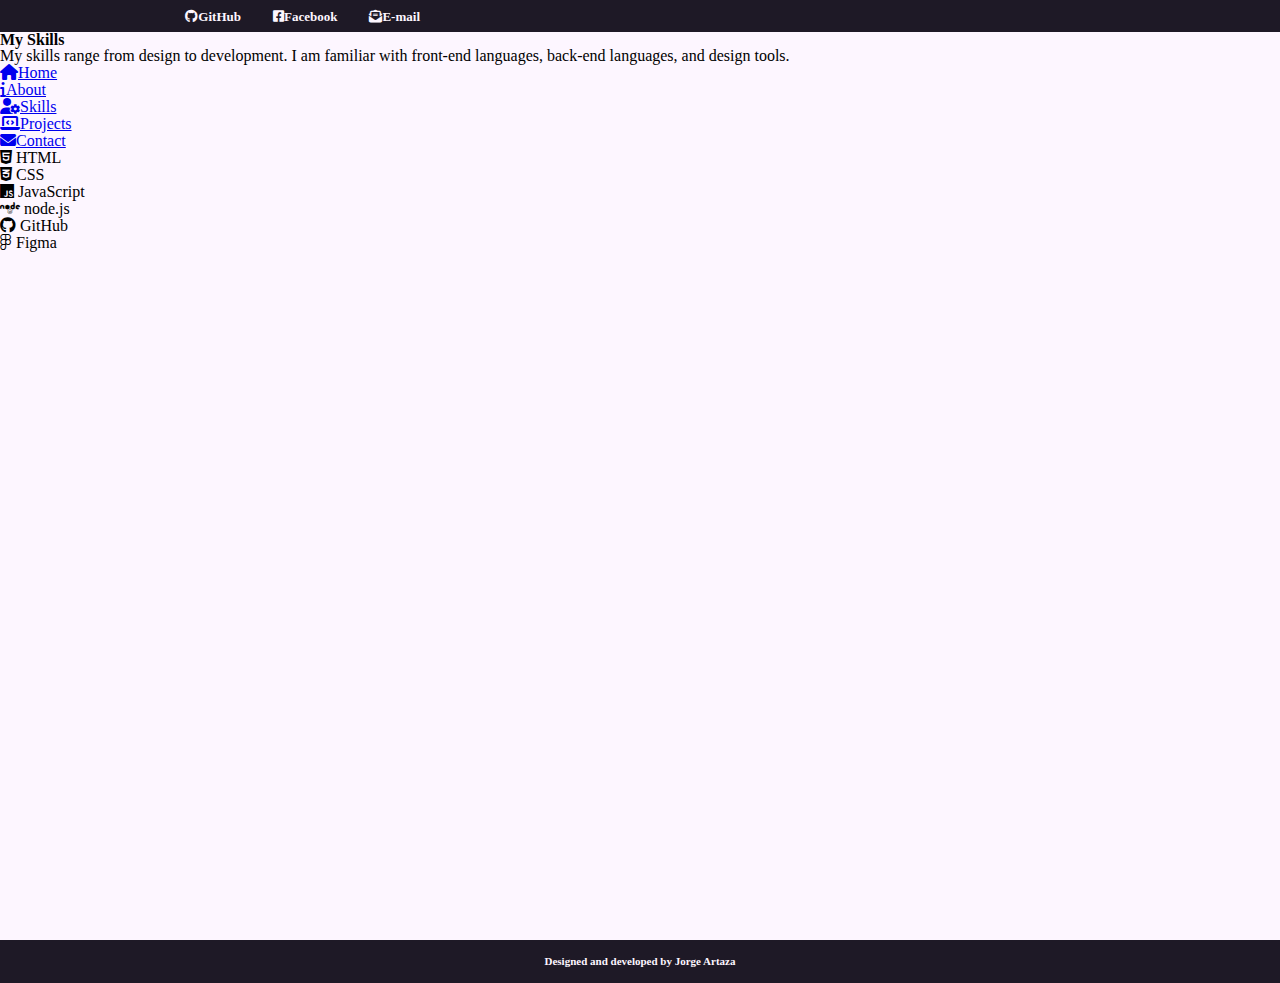
<file: pages/skill.html>
<!DOCTYPE html>
<html lang="en">
  <head>
    <meta charset="UTF-8" />
    <meta name="viewport" content="width=device-width, initial-scale=1.0" />
    <title>Skill page</title>
    <link rel="stylesheet" href="../css/reset.css" />
    <link rel="stylesheet" href="../css/style.css" />
    <link
      rel="shortcut icon"
      href="../favicon/favicon.png"
      type="image/x-icon"
    />
    <link rel="stylesheet" href="../font-6/css/all.css" />
    <link rel="preconnect" href="https://fonts.googleapis.com" />
    <link rel="preconnect" href="https://fonts.gstatic.com" crossorigin />
    <link
      href="https://fonts.googleapis.com/css2?family=Rubik:ital,wght@0,300..900;1,300..900&family=Source+Sans+3:ital,wght@0,200..900;1,200..900&display=swap"
      rel="stylesheet"
    />
  </head>
  <body>
    <header class="main-header">
      <nav>
        <ul>
          <li>
            <a href="#"
              ><i class="fa-brands fa-github"></i><span>GitHub</span></a
            >
          </li>
          <li>
            <a href="#"
              ><i class="fa-brands fa-square-facebook"></i
              ><span>Facebook</span></a
            >
          </li>
          <li>
            <a class="cta" href="#"
              ><i class="fa-solid fa-envelope-open-text"></i
              ><span>E-mail</span></a
            >
          </li>
        </ul>
      </nav>
    </header>

    <main>
      <section class="skill">
        <article>
          <h1>My Skills</h1>
          <p>
            My skills range from design to development. I am familiar with
            front-end languages, back-end languages, and design tools.
          </p>
          <nav>
            <ul>
              <li>
                <a href="../index.html"
                  ><i class="fa-solid fa-house"></i>Home</a
                >
              </li>
              <li>
                <a href="about.html"><i class="fa-solid fa-info"></i>About</a>
              </li>
              <li>
                <a href="skill.html" class="active"
                  ><i class="fa-solid fa-user-gear"></i>Skills</a
                >
              </li>
              <li>
                <a href="project.html"
                  ><i class="fa-solid fa-laptop-code"></i>Projects</a
                >
              </li>
              <li>
                <a href="contact.html"
                  ><i class="fa-solid fa-envelope"></i>Contact</a
                >
              </li>
            </ul>
          </nav>
        </article>
        <ul class="skill-ul">
          <li class="html-li">
            <i class="fa-brands fa-html5 html"></i>
            <span>HTML</span>
          </li>
          <li class="css-li">
            <i class="fa-brands fa-css3-alt css"></i>
            <span>CSS</span>
          </li>
          <li class="js-li">
            <i class="fa-brands fa-js js"></i>
            <span>JavaScript</span>
          </li>
          <li class="node-li">
            <i class="fa-brands fa-node node"></i>
            <span>node.js</span>
          </li>
          <li class="github-li">
            <i class="fa-brands fa-github github"></i>
            <span>GitHub</span>
          </li>
          <li class="figma-li">
            <i class="fa-brands fa-figma figma"></i>
            <span>Figma</span>
          </li>
        </ul>
      </section>
    </main>
    <footer>
      <p>Designed and developed by Jorge Artaza</p>
    </footer>
  </body>
</html>
</file>
<file: css/style.css>
:root {
  --bg-color: #fdf6ff;
  --button-color: #0000ff;
  --hover-color: #9a89b4;
  --text-color: #1e1926;
  --button-padding: 0.75rem;
  --padding: 0.5rem;
  --header-font: Roboto;
  --text-font: Raleway;
  --h1-font-size: 3rem;
  --h2-font-size: 2.5rem;
  --h3-font-size: 2.0625rem;
  --h4-font-size: 1.75rem;
  --text-size: 1rem;
  --link-size: 0.8125rem;
  --footer-text: 0.6875rem;
  --extra-bold: 800;
  --bold: 700;
  --semibold: 600;
  --medium: 500;
}

* {
  box-sizing: border-box;
}

html {
  scroll-behavior: smooth;
}

body {
  background-color: var(--bg-color);
}

.wrapper {
  position: relative;
  width: 100%;
  margin: 0 auto;
}

main {
  width: 100%;
}

section {
  min-height: 100vh;
}

footer {
  width: 100%;
  background-color: var(--text-color);
  padding: var(--padding);
  display: flex;
  justify-content: center;
  align-items: center;
  margin-top: var(--padding);
}

footer p {
  text-align: center;
  font-size: var(--footer-text);
  padding: var(--padding);
  color: var(--bg-color);
  font-weight: var(--bold);
}

main {
  min-height: calc(100vh -91px);
}

@media only screen and (max-width: 743px) {
  .wrapper {
    max-width: 288px;
  }

  .main-header {
    background-color: var(--text-color);
    display: flex;
    justify-content: space-between;
    align-items: center;
    padding: var(--padding);
  }

  .main-header .logo {
    display: flex;
    justify-content: center;
    align-items: center;
    padding: var(--padding);
  }

  .main-header .logo a {
    font-size: var(--text-size);
    font-family: var(--text-font);
    color: var(--bg-color);
    font-weight: var(--bold);
    text-decoration: none;
  }

  .main-header nav ul {
    display: flex;
    flex-direction: column;
    justify-content: center;
    align-items: center;
    gap: var(--text-size);
    position: absolute;
    right: 0px;
    width: 68px;
    background-color: var(--text-color);
    top: 48px;
    z-index: 1;
  }

  .main-header nav ul li a {
    padding: var(--padding);
    color: var(--bg-color);
    font-weight: var(--semibold);
    font-size: var(--link-size);
    text-decoration: none;
    text-align: center;
  }

  #home,
  #project,
  #about,
  #skill,
  #contact {
    display: flex;
    flex-direction: column;
    justify-content: center;
    align-items: center;
    gap: var(--text-size);
  }

  #home figure {
    background-image: url(../img/avatar.png);
    background-position: center;
    background-size: cover;
    background-repeat: no-repeat;
    width: 241px;
    height: 241px;
    border-radius: 50%;
  }

  #home article,
  #contact .contact-wrapper article {
    display: flex;
    flex-direction: column;
    justify-content: center;
    gap: var(--text-size);
  }

  #home article h1 {
    color: var(--text-color);
    font-family: var(--header-font);
    font-size: var(--h2-font-size);
    padding: var(--padding);
  }

  #home article p,
  #about figure figcaption p,
  #contact .contact-wrapper article p {
    font-size: var(--text-size);
    font-family: var(--text-font);
    line-height: 24px;
    padding: var(--padding);
  }

  #home article a {
    padding: var(--button-padding);
    text-align: center;
    font-size: var(--text-size);
    color: var(--bg-color);
    text-decoration: none;
    font-weight: var(--bold);
    background-color: var(--button-color);
    align-self: flex-start;
    width: 164px;
  }

  #project header,
  #about header,
  #skill header,
  #contact header {
    align-self: flex-start;
    display: flex;
    align-items: center;
    padding: var(--padding);
  }

  #project header h2,
  #about header h2,
  #skill header h2,
  #contact header h2 {
    font-family: var(--header-font);
    font-size: var(--h3-font-size);
    color: var(--text-color);
  }

  #project .project-gallery,
  #skill .skill-collection {
    display: flex;
    flex-direction: column;
    justify-content: center;
    align-items: center;
    gap: var(--text-size);
    width: 100%;
    list-style: none;
  }

  #project .project-gallery li {
    display: flex;
    flex-direction: column;
    justify-content: center;
    align-items: center;
    gap: var(--text-size);
  }

  #project .project-gallery li figure,
  #project .project-gallery li figure img {
    width: 100%;
    display: flex;
    flex-direction: column;
    justify-content: center;
    align-items: center;
    gap: var(--text-size);
  }

  #project .project-gallery li figure figcaption {
    display: flex;
    flex-direction: column;
    justify-content: center;
    align-items: center;
    width: 100%;
    gap: var(--text-size);
  }

  #project .project-gallery li figure figcaption .project-name {
    display: flex;
    justify-content: center;
    align-items: center;
    width: 100%;
    padding: var(--padding);
  }

  #project .project-gallery li figure figcaption .project-name h3 {
    font-size: var(--h4-font-size);
    color: var(--text-color);
    font-family: var(--header-font);
    text-align: center;
  }

  #project .project-gallery li figure figcaption .cta-project {
    display: flex;
    justify-content: center;
    align-items: center;
    gap: var(--text-size);
  }

  #project .project-gallery li figure figcaption .cta-project li a {
    display: flex;
    flex-direction: column;
    justify-content: center;
    align-items: center;
    gap: var(--padding);
    font-size: var(--link-size);
    font-weight: var(--medium);
    text-align: center;
    padding: var(--padding);
    text-decoration: none;
    color: var(--text-color);
  }

  #project .project-gallery li figure figcaption .cta-project li a i {
    font-size: 25px;
    color: var(--button-color);
  }

  #about figure,
  #skill .skill-collection li figure {
    display: flex;
    flex-direction: column;
    justify-content: center;
    align-items: center;
    gap: var(--text-size);
    width: 100%;
  }

  #about figure img {
    border-radius: 50%;
    width: 241px;
  }

  #about figure figcaption,
  #skill .skill-collection li figure figcaption {
    display: flex;
    justify-content: center;
    align-items: center;
    flex-direction: column;
    width: 100%;
    gap: var(--text-size);
  }

  #skill .skill-collection li figure figcaption p {
    padding: var(--padding);
    text-align: center;
    color: var(--text-color);
    font-size: var(--text-size);
    font-family: var(--text-font);
    font-weight: var(--medium);
  }

  #skill .skill-collection li figure i {
    font-size: 40px;
    color: var(--button-color);
  }

  #contact .contact-wrapper {
    display: flex;
    flex-direction: column;
    justify-content: center;
    align-items: center;
    gap: var(--text-size);
  }

  #contact .contact-wrapper article ul {
    width: 100%;
    display: flex;
    justify-content: space-between;
    align-items: center;
    list-style: none;
  }

  #contact .contact-wrapper article ul li a {
    color: var(--button-color);
    font-size: 25px;
    text-decoration: none;
  }

  #contact .contact-wrapper form {
    width: 100%;
    background-color: inherit;
    display: flex;
    flex-direction: column;
    gap: var(--text-size);
    border: 1px solid var(--text-color);
  }

  #contact .contact-wrapper form div {
    display: flex;
    flex-direction: column;
    justify-content: center;
    padding: var(--padding);
    gap: var(--padding);
  }

  #contact .contact-wrapper form div label {
    font-size: var(--link-size);
    color: var(--text-color);
    font-family: var(--text-font);
    font-weight: var(--medium);
  }

  #contact .contact-wrapper form div input {
    padding: var(--padding);
    width: 100%;
  }

  #contact .contact-wrapper form div textarea {
    padding: var(--padding);
    width: 100%;
    min-height: 125px;
    resize: none;
  }

  #contact .contact-wrapper form button {
    background-color: var(--button-color);
    padding: var(--button-padding);
    text-align: center;
    color: var(--bg-color);
    font-family: var(--text-font);
    font-weight: var(--bold);
    border: none;
    appearance: none;
    outline: none;
    width: 138px;
    align-self: flex-start;
    font-size: var(--text-size);
  }
}

@media only screen and (min-width: 744px) {
  .wrapper {
    max-width: 680px;
  }

  .main-header {
    background-color: var(--text-color);
    display: flex;
    justify-content: space-between;
    align-items: center;
    padding: var(--padding);
  }

  .main-header .logo {
    display: flex;
    justify-content: center;
    align-items: center;
    padding: var(--padding);
  }

  .main-header .logo a {
    font-size: var(--text-size);
    font-family: var(--text-font);
    color: var(--bg-color);
    font-weight: var(--bold);
    text-decoration: none;
  }

  .main-header nav {
    width: 420px;
    display: flex;
    justify-content: flex-end;
    align-items: center;
  }

  .main-header nav ul {
    display: flex;
    flex-direction: row;
    justify-content: center;
    align-items: center;
    gap: var(--text-size);
    position: relative;
    right: 0px;
    width: 100%px;
    background-color: var(--text-color);
    top: 0px;
  }

  .main-header nav ul li a {
    padding: var(--padding);
    color: var(--bg-color);
    font-weight: var(--semibold);
    font-size: var(--link-size);
    text-decoration: none;
    text-align: center;
  }

  #home {
    display: flex;
    flex-direction: row-reverse;
    justify-content: space-between;
    align-items: center;
    gap: var(--text-size);
  }

  #home figure {
    background-image: url(../img/avatar.png);
    background-position: center;
    background-size: cover;
    background-repeat: no-repeat;
    width: 241px;
    height: 241px;
    border-radius: 50%;
  }

  #home article {
    display: flex;
    flex-direction: column;
    justify-content: center;
    gap: var(--text-size);
    width: 423px;
  }

  #home article h1 {
    color: var(--text-color);
    font-family: var(--header-font);
    font-size: var(--h2-font-size);
    padding: var(--padding);
  }

  #home article p,
  #about figure figcaption p,
  #contact .contact-wrapper article p {
    font-size: var(--text-size);
    font-family: var(--text-font);
    line-height: 24px;
    padding: var(--padding);
  }

  #home article a {
    padding: var(--button-padding);
    text-align: center;
    font-size: var(--text-size);
    color: var(--bg-color);
    text-decoration: none;
    font-weight: var(--bold);
    background-color: var(--button-color);
    align-self: flex-start;
    width: 164px;
  }

  #project,
  #about,
  #skill,
  #contact {
    display: flex;
    flex-direction: column;
    justify-content: center;
    align-items: center;
    gap: var(--text-size);
  }

  #project header,
  #about header,
  #skill header,
  #contact header {
    align-self: flex-start;
    display: flex;
    align-items: center;
    padding: var(--padding);
  }

  #project header h2,
  #about header h2,
  #skill header h2,
  #contact header h2 {
    font-family: var(--header-font);
    font-size: var(--h3-font-size);
    color: var(--text-color);
  }

  #project .project-gallery {
    display: grid;
    grid-template-columns: repeat(2, 1fr);
    grid-template-rows: repeat(2, 1fr);
    place-items: center;
    gap: var(--text-size);
    width: 100%;
    list-style: none;
  }

  #project .project-gallery li {
    display: flex;
    flex-direction: column;
    justify-content: center;
    align-items: center;
    gap: var(--text-size);
  }

  #project .project-gallery li figure,
  #project .project-gallery li figure img {
    width: 100%;
    display: flex;
    flex-direction: column;
    justify-content: center;
    align-items: center;
    gap: var(--text-size);
  }

  #project .project-gallery li figure figcaption {
    display: flex;
    flex-direction: column;
    justify-content: center;
    align-items: center;
    width: 100%;
    gap: var(--text-size);
  }

  #project .project-gallery li figure figcaption .project-name {
    display: flex;
    justify-content: center;
    align-items: center;
    width: 100%;
    padding: var(--padding);
  }

  #project .project-gallery li figure figcaption .project-name h3 {
    font-size: var(--h4-font-size);
    color: var(--text-color);
    font-family: var(--header-font);
    text-align: center;
  }

  #project .project-gallery li figure figcaption .cta-project {
    display: flex;
    justify-content: center;
    align-items: center;
    gap: var(--text-size);
  }

  #project .project-gallery li figure figcaption .cta-project li a {
    display: flex;
    flex-direction: column;
    justify-content: center;
    align-items: center;
    gap: var(--padding);
    font-size: var(--link-size);
    font-weight: var(--medium);
    text-align: center;
    padding: var(--padding);
    text-decoration: none;
    color: var(--text-color);
  }

  #project .project-gallery li figure figcaption .cta-project li a i {
    font-size: 25px;
    color: var(--button-color);
  }

  #about figure {
    display: flex;
    flex-direction: row-reverse;
    justify-content: space-between;
    align-items: center;
    gap: var(--text-size);
    width: 100%;
  }

  #about figure img {
    border-radius: 50%;
    width: 241px;
  }

  #about figure figcaption {
    display: flex;
    justify-content: center;
    align-items: center;
    flex-direction: column;
    width: 439px;
    gap: var(--text-size);
  }

  #skill .skill-collection {
    display: flex;
    justify-content: space-around;
    align-items: center;
    gap: var(--text-size);
    width: 100%;
    list-style: none;
    flex-wrap: wrap;
  }

  #skill .skill-collection li figure figcaption p {
    padding: var(--padding);
    text-align: center;
    color: var(--text-color);
    font-size: var(--text-size);
    font-family: var(--text-font);
    font-weight: var(--medium);
  }

  #skill .skill-collection li figure {
    display: flex;
    flex-direction: column;
    justify-content: center;
    align-items: center;
    gap: var(--text-size);
    width: 100%;
  }

  #skill .skill-collection li figure figcaption {
    display: flex;
    justify-content: center;
    align-items: center;
    flex-direction: column;
    width: 100%;
    gap: var(--text-size);
  }

  #skill .skill-collection li figure i {
    font-size: 40px;
    color: var(--button-color);
  }

  #contact .contact-wrapper {
    display: flex;
    flex-direction: row;
    justify-content: center;
    align-items: center;
    gap: var(--text-size);
    width: 100%;
  }

  #contact .contact-wrapper article {
    display: flex;
    flex-direction: column;
    justify-content: center;
    gap: var(--text-size);
    width: 640px;
  }

  #contact .contact-wrapper article ul {
    width: 100%;
    display: flex;
    justify-content: space-between;
    align-items: center;
    list-style: none;
  }

  #contact .contact-wrapper article ul li a {
    color: var(--button-color);
    font-size: 25px;
    text-decoration: none;
  }

  #contact .contact-wrapper form {
    width: 100%;
    background-color: inherit;
    display: flex;
    flex-direction: column;
    gap: var(--text-size);
    border: 1px solid var(--text-color);
  }

  #contact .contact-wrapper form div {
    display: flex;
    flex-direction: column;
    justify-content: center;
    padding: var(--padding);
    gap: var(--padding);
  }

  #contact .contact-wrapper form div label {
    font-size: var(--link-size);
    color: var(--text-color);
    font-family: var(--text-font);
    font-weight: var(--medium);
  }

  #contact .contact-wrapper form div input {
    padding: var(--padding);
    width: 100%;
  }

  #contact .contact-wrapper form div textarea {
    padding: var(--padding);
    width: 100%;
    min-height: 125px;
    resize: none;
  }

  #contact .contact-wrapper form button {
    background-color: var(--button-color);
    padding: var(--button-padding);
    text-align: center;
    color: var(--bg-color);
    font-family: var(--text-font);
    font-weight: var(--bold);
    border: none;
    appearance: none;
    outline: none;
    width: 138px;
    align-self: flex-start;
    font-size: var(--text-size);
  }
}

@media only screen and (min-width: 1000px) {
  .main-header nav ul li a {
    transition: all ease-in 0.3s;
  }

  .main-header nav ul li a:hover {
    background-color: var(--bg-color);
    color: var(--button-color);
    font-weight: var(--bold);
  }

  #home article {
    width: 370px;
  }

  #home article h1 {
    font-size: var(--h1-font-size);
  }

  #home article a {
    transition: all ease-in 0.3s;
  }

  #home article a:hover {
    background-color: var(--hover-color);
  }

  #project header h2,
  #about header h2,
  #skill header h2,
  #contact header h2 {
    font-size: var(--h2-font-size);
  }

  #project .project-gallery li figure figcaption .project-name h3 {
    font-size: var(--h3-font-size);
  }

  #project .project-gallery li figure figcaption .cta-project li a {
    transition: all ease-in 0.3s;
  }

  #project .project-gallery li figure figcaption .cta-project li:hover a {
    color: var(--button-color);
    font-weight: var(--bold);
  }

  #project .project-gallery li figure figcaption .cta-project li a i {
    transition: all ease-in 0.3s;
  }

  #project .project-gallery li figure figcaption .cta-project li:hover a i {
    color: var(--hover-color);
  }

  #skill .skill-collection li figure i {
    font-size: 50px;
  }

  #contact .contact-wrapper article ul li a,
  #contact .contact-wrapper form button {
    transition: all ease-in 0.3s;
  }

  #contact .contact-wrapper article ul li a:hover {
    color: var(--hover-color);
  }

  #contact .contact-wrapper form button:hover {
    background-color: var(--hover-color);
  }
}

@media only screen and (min-width: 1440px) {
  .wrapper {
    max-width: 1120px;
  }

  #home figure {
    width: 400px;
    height: 400px;
  }

  #home article {
    width: 532px;
  }

  #project .project-gallery {
    grid-template-columns: repeat(3, 1fr);
    grid-template-rows: repeat(3, 1fr);
  }

  #about figure figcaption {
    width: 669px;
  }

  #contact .contact-wrapper {
    display: flex;
    flex-direction: row;
    justify-content: space-between;
    align-items: center;
    gap: var(--text-size);
    width: 100%;
  }

  #contact .contact-wrapper article {
    display: flex;
    flex-direction: column;
    justify-content: center;
    gap: var(--text-size);
    width: 560px;
  }
}
</file>
